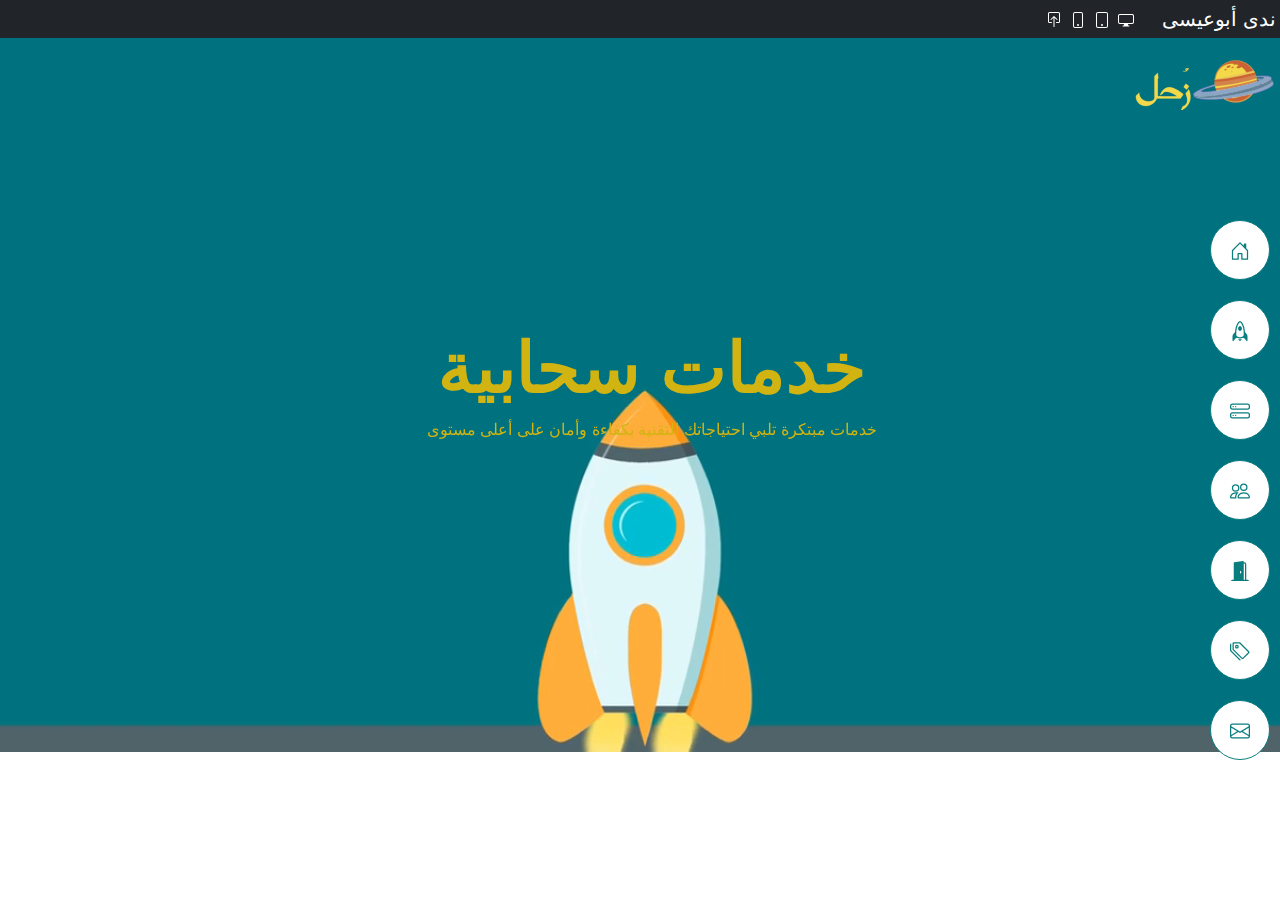
<file: index.html>
<!DOCTYPE html>
<html lang="ar" dir="rtl">
<head>
    <meta charset="UTF-8">
    <meta name="viewport" content="width=device-width, initial-scale=1.0">
    <meta http-equiv="X-UA-Compatible" content="IE=edge">
    <meta name="viewport" content="width=device-width, initial-scale=1.0">
    <link rel="stylesheet" href="./css/bootstrap-icons.css">
    <link href="./css/bootstrap.rtl.min.css" rel="stylesheet">
    <link rel="preconnect" href="https://fonts.gstatic.com" crossorigin>
    <link rel="stylesheet" href="./css/style.css">
	<link rel="icon" href="./assets/tab_icon.png"> 
	<title>Saturn</title>
    
</head>
<!-- body -->
<body>

	<!-- start -->
				  	<!-- header -->
					  <header class="bg-dark d-flex fixed-top w-100 z-index-100">
						<nav class=" text-white  justify-content-between align-items-center">
								<div class="icons">
									<ul class="m-0 ml-4 p-0 list-unstyled d-flex align-items-center">
									<a class=" m-0 p-1 navbar-brand text-white" href="#">ندى أبوعيسى</a>
									
										<li class="ms-4">
											<div id="laptop-icon">
											<svg xmlns="http://www.w3.org/2000/svg" width="16" height="16" fill="currentColor" class="bi bi-display me-2" viewBox="0 0 16 16">
												<path d="M0 4s0-2 2-2h12s2 0 2 2v6s0 2-2 2h-4c0 .667.083 1.167.25 1.5H11a.5.5 0 0 1 0 1H5a.5.5 0 0 1 0-1h.75c.167-.333.25-.833.25-1.5H2s-2 0-2-2V4zm1.398-.855a.758.758 0 0 0-.254.302A1.46 1.46 0 0 0 1 4.01V10c0 .325.078.502.145.602.07.105.17.188.302.254a1.464 1.464 0 0 0 .538.143L2.01 11H14c.325 0 .502-.078.602-.145a.758.758 0 0 0 .254-.302 1.464 1.464 0 0 0 .143-.538L15 9.99V4c0-.325-.078-.502-.145-.602a.757.757 0 0 0-.302-.254A1.46 1.46 0 0 0 13.99 3H2c-.325 0-.502.078-.602.145z"/>
											</svg>
											</div>                        
											</li>
										<li>
											<div id="tablet-icon">
											<svg xmlns="http://www.w3.org/2000/svg" width="16" height="16" fill="currentColor" class="bi bi-tablet me-2" viewBox="0 0 16 16">
												<path d="M12 1a1 1 0 0 1 1 1v12a1 1 0 0 1-1 1H4a1 1 0 0 1-1-1V2a1 1 0 0 1 1-1h8zM4 0a2 2 0 0 0-2 2v12a2 2 0 0 0 2 2h8a2 2 0 0 0 2-2V2a2 2 0 0 0-2-2H4z"/>
												<path d="M8 14a1 1 0 1 0 0-2 1 1 0 0 0 0 2z"/>
											</svg>  
											</div>                      
											</li>
										<li>
											<div id="phone-icon">
											<svg xmlns="http://www.w3.org/2000/svg" width="16" height="16" fill="currentColor" class="bi bi-phone me-2" viewBox="0 0 16 16">
												<path d="M11 1a1 1 0 0 1 1 1v12a1 1 0 0 1-1 1H5a1 1 0 0 1-1-1V2a1 1 0 0 1 1-1h6zM5 0a2 2 0 0 0-2 2v12a2 2 0 0 0 2 2h6a2 2 0 0 0 2-2V2a2 2 0 0 0-2-2H5z"/>
												<path d="M8 14a1 1 0 1 0 0-2 1 1 0 0 0 0 2z"/>
											</svg>
											</div>                        
											</li>
											<ul class="m-0  p-0 list-unstyled d-flex d-inline">
												<li>
													<div id="drop-icon">
													<svg xmlns="http://www.w3.org/2000/svg" width="16" height="16" fill="currentColor" class="bi bi-box-arrow-in-up" viewBox="0 0 16 16">
													<path fill-rule="evenodd" d="M3.5 10a.5.5 0 0 1-.5-.5v-8a.5.5 0 0 1 .5-.5h9a.5.5 0 0 1 .5.5v8a.5.5 0 0 1-.5.5h-2a.5.5 0 0 0 0 1h2A1.5 1.5 0 0 0 14 9.5v-8A1.5 1.5 0 0 0 12.5 0h-9A1.5 1.5 0 0 0 2 1.5v8A1.5 1.5 0 0 0 3.5 11h2a.5.5 0 0 0 0-1h-2z"/>
													<path fill-rule="evenodd" d="M7.646 4.146a.5.5 0 0 1 .708 0l3 3a.5.5 0 0 1-.708.708L8.5 5.707V14.5a.5.5 0 0 1-1 0V5.707L5.354 7.854a.5.5 0 1 1-.708-.708l3-3z"/>
													</svg>
														</div>
												</li>
											</ul>
									</ul>
									
									
								</div>
						</nav>
					</header>
					<!--  -->
	<div id="content">
		
			<iframe id="content-frame" class="content-desktop" src="saturn.html">

</iframe> 
	</div>
	<!--  -->
    <script src="./js/bootstrap.js"></script>
	<script src="./js/main.js"></script>
</body>
</html>
</file>
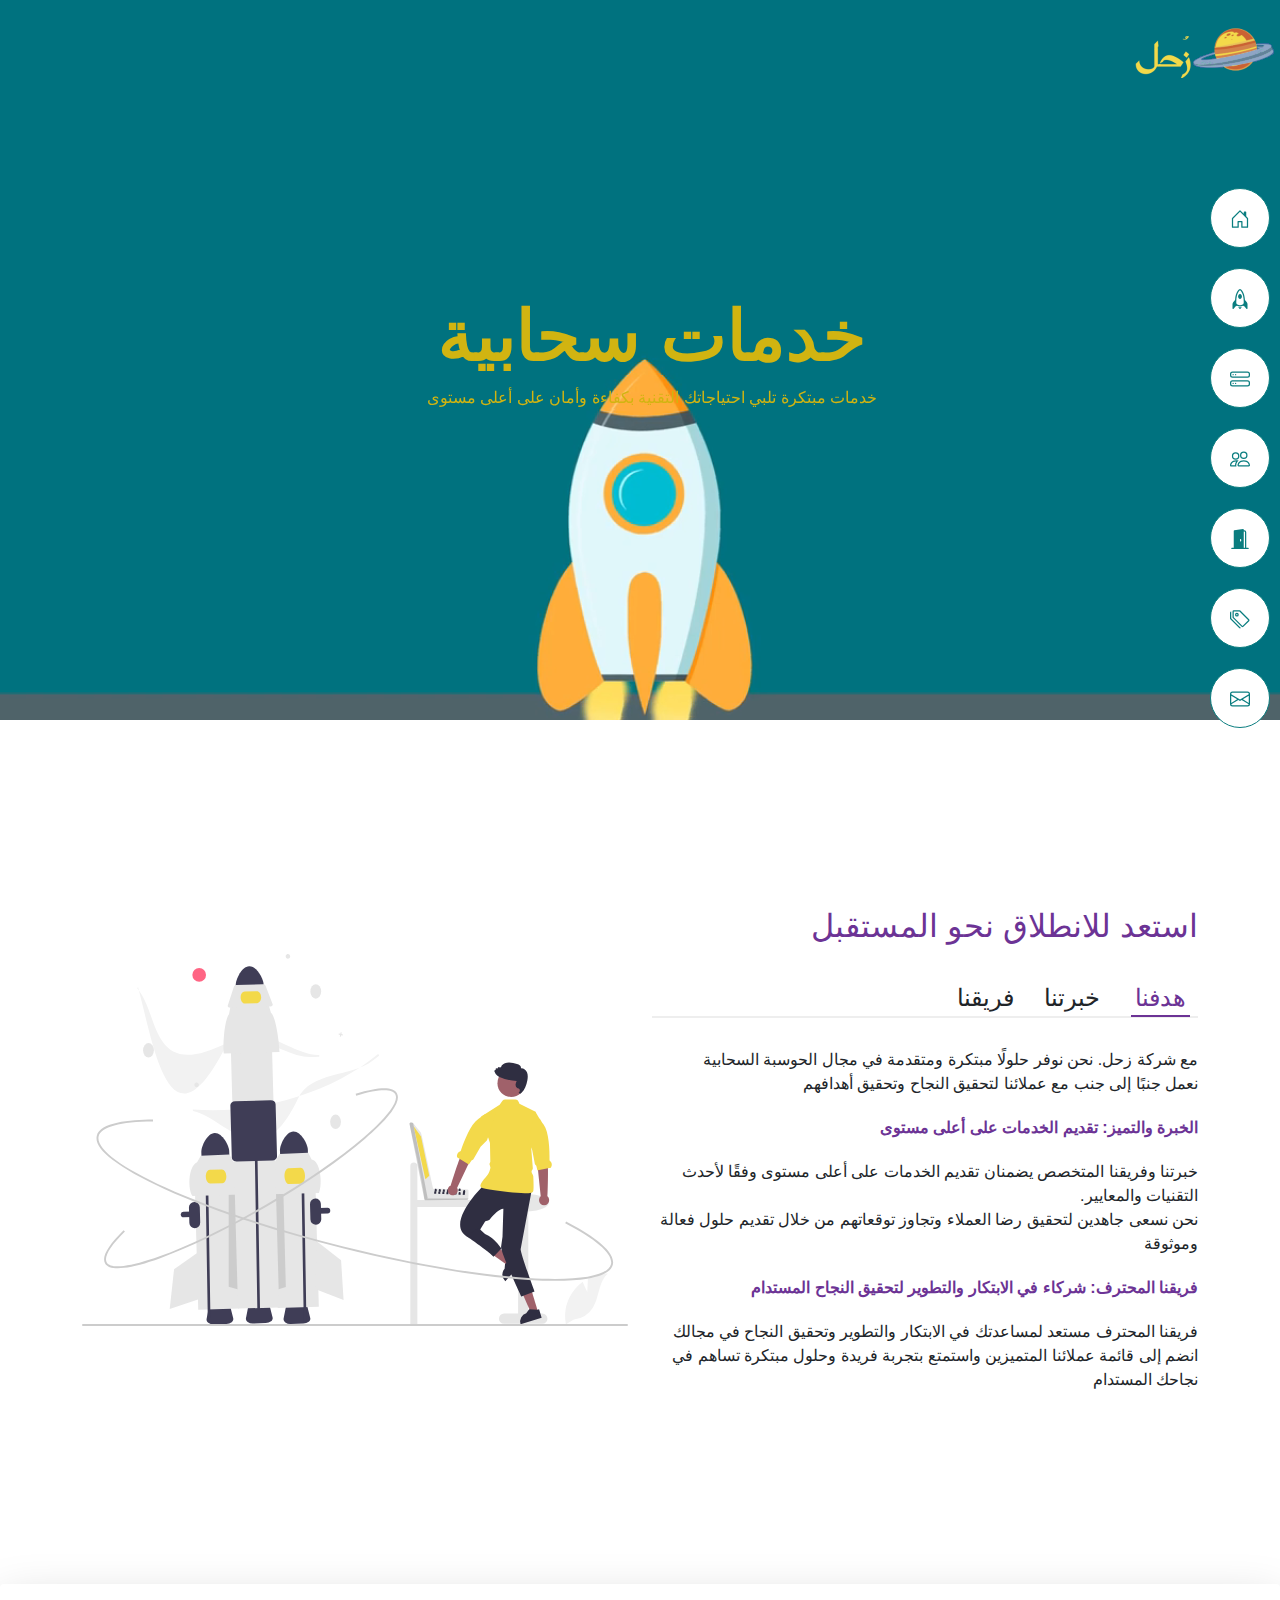
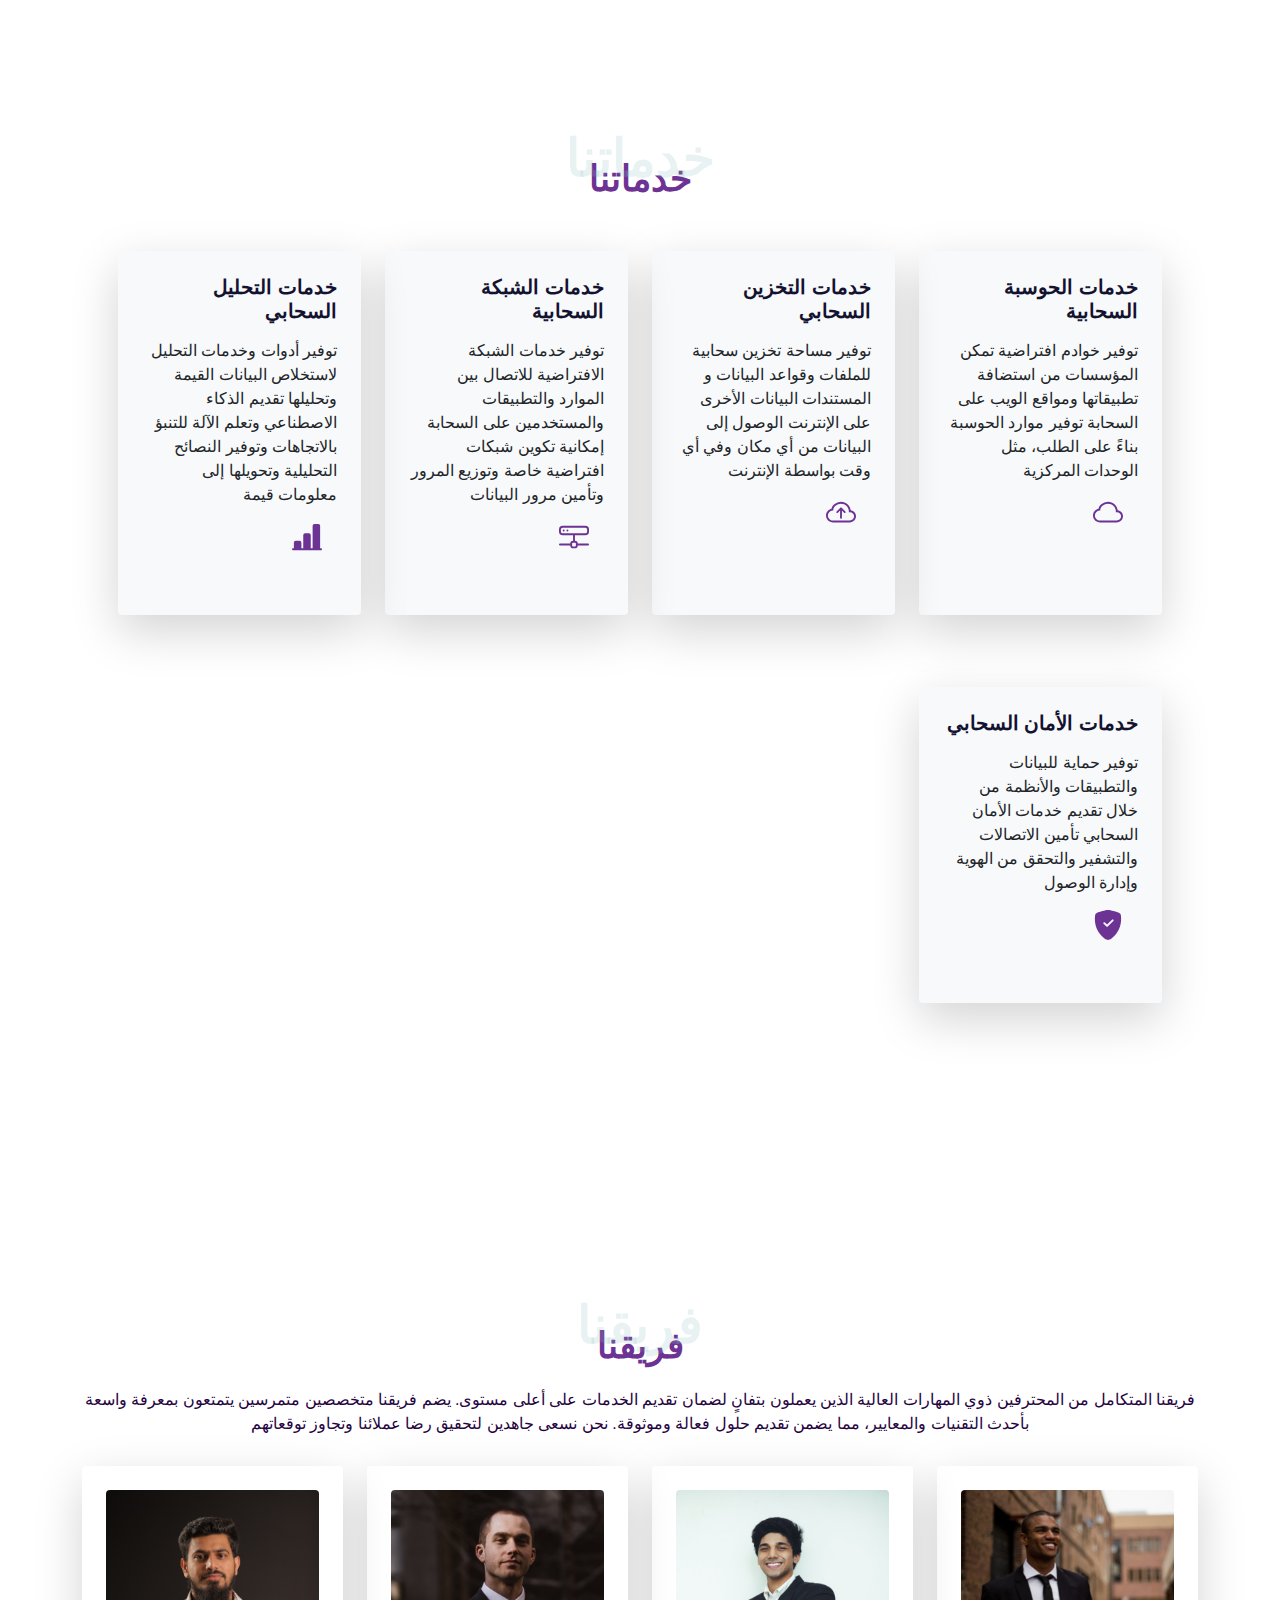
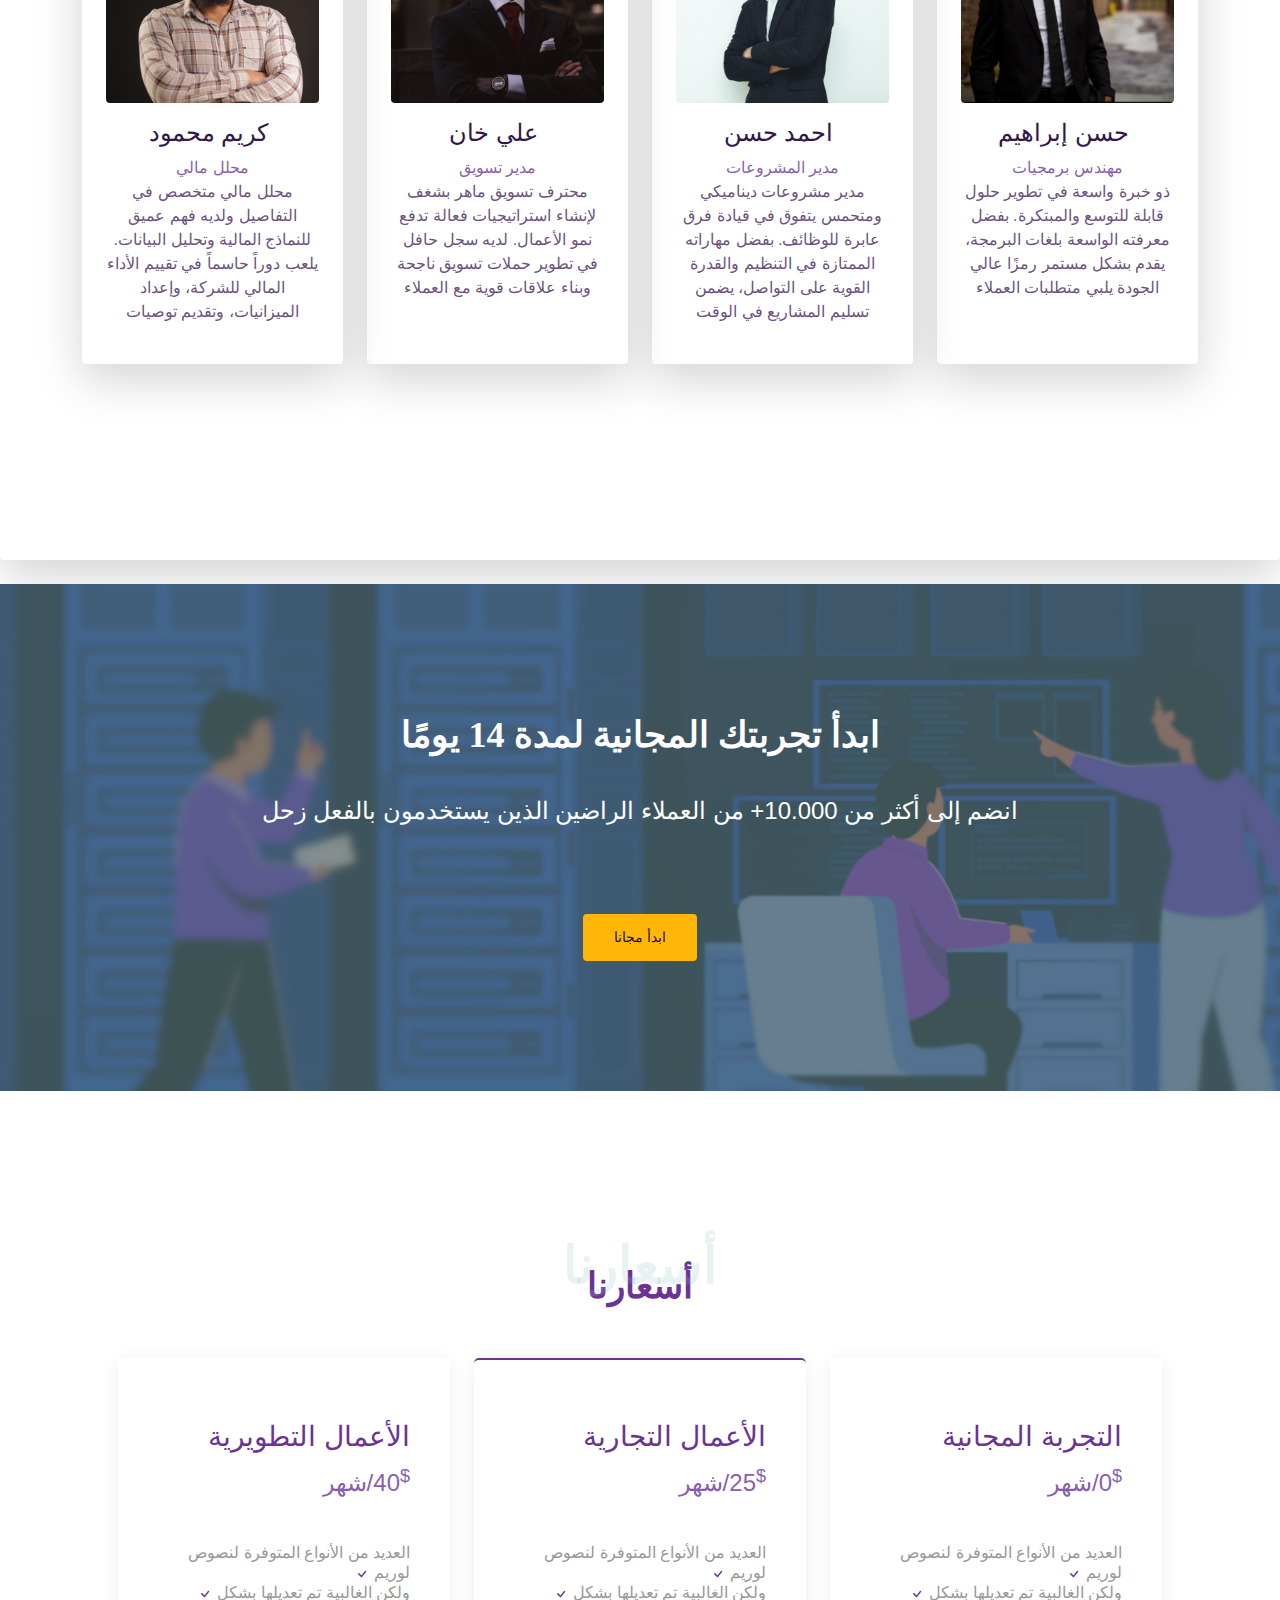
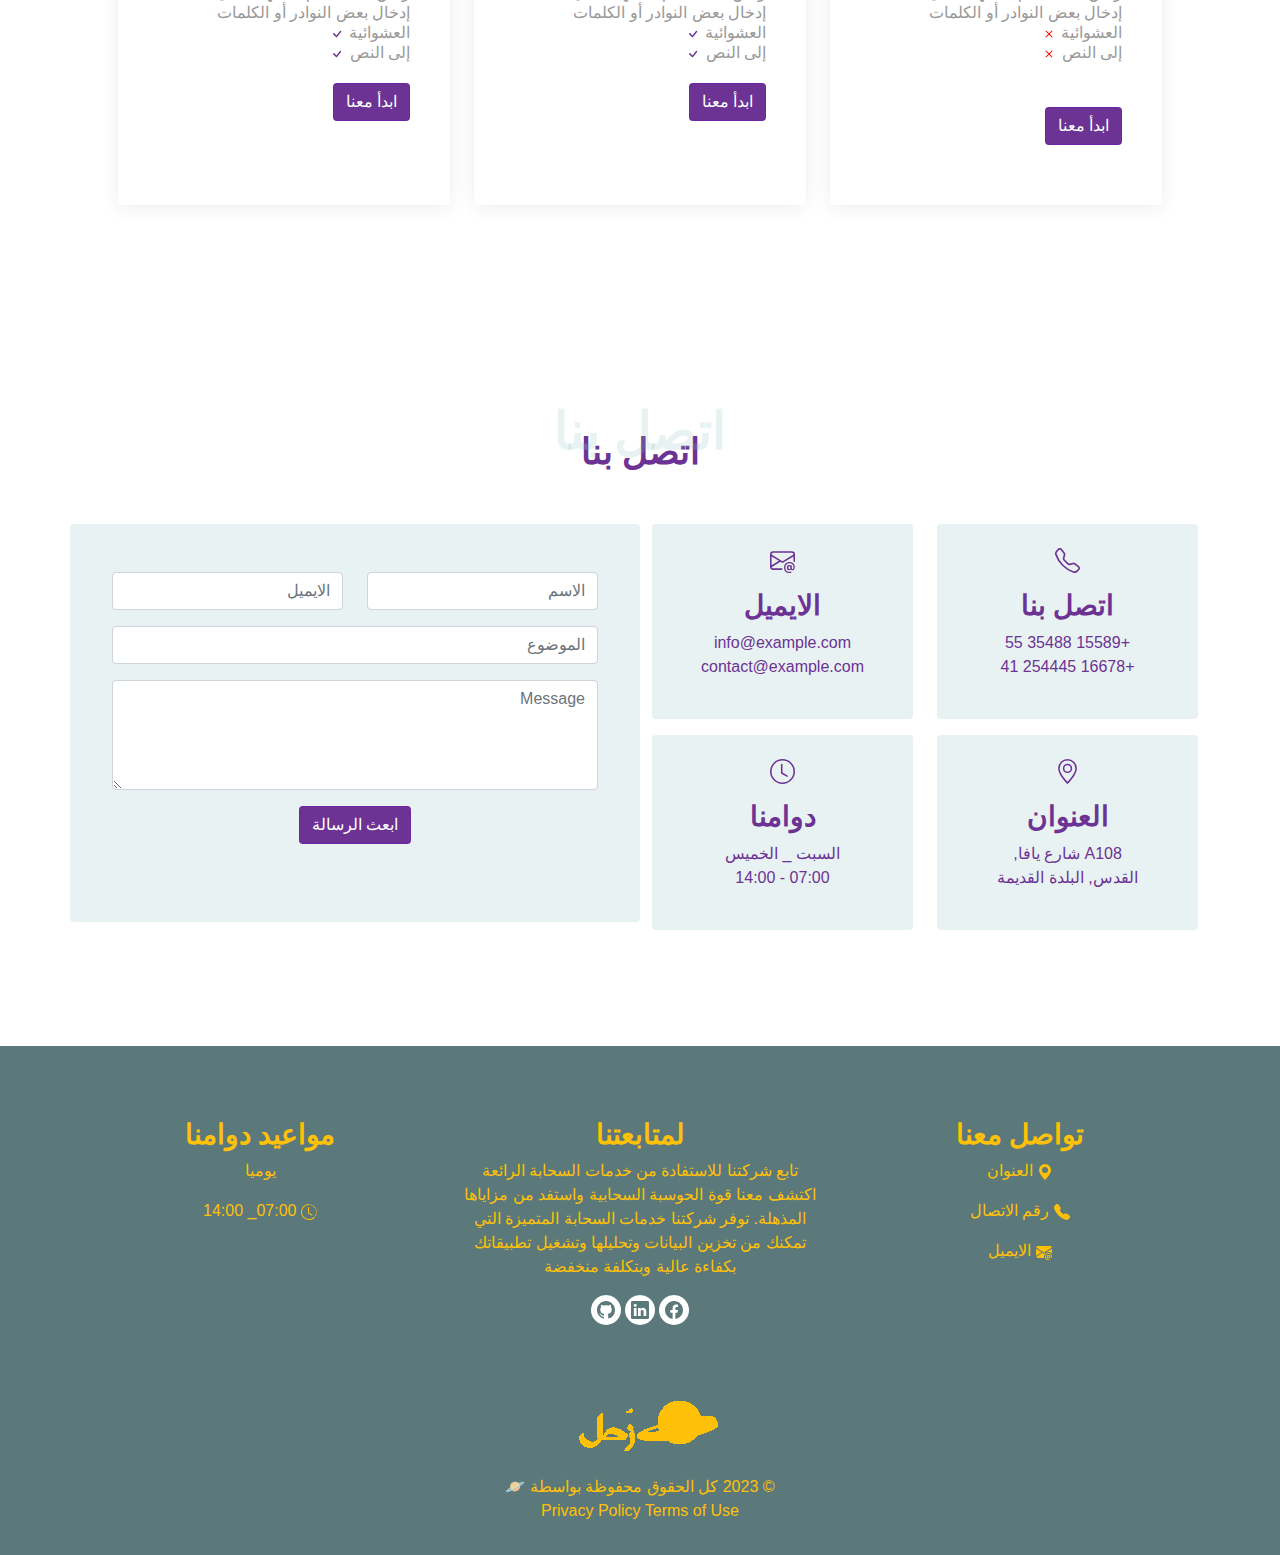
<file: saturn.html>
<!DOCTYPE html>
<html lang="ar" dir="rtl">
   <head>
      <meta charset="UTF-8">
      <meta name="viewport" content="width=device-width, initial-scale=1.0">
      <meta http-equiv="X-UA-Compatible" content="IE=edge">
      <meta name="viewport" content="width=device-width, initial-scale=1.0">
      <link rel="stylesheet" href="./css/bootstrap-icons.css">
      <link href="./css/bootstrap.rtl.min.css" rel="stylesheet">
      <link rel="preconnect" href="https://fonts.gstatic.com" crossorigin>
      <link rel="stylesheet" href="./css/style.css">
	  <link rel="icon" href="./assets/tab_icon.png"> 
      <meta name="viewport" content="width=device-width, initial-scale=1">
      <title>Saturn</title>
   </head>
   <body>
      <!-- nav -->
      <div id="nav" class="navbar navbar-expand-lg text-white fixed-top">
         <div class="h-100 w-100 mt-5 position-absolute">
            <div class="logo">
               <a href="index.html" class="mb-30">
               <img src="./assets/saturn.png" alt="">
               </a>
			   <button id="menu_btn" class="navbar-toggler collapsed float-left " type="button" data-bs-toggle="collapse" data-bs-target="#mainmenu" aria-expanded="false">
               <div id="list_btn" class="">
                  <svg xmlns="http://www.w3.org/2000/svg" width="30" height="30" fill="white" class="bi bi-list" viewBox="0 0 16 16">
                     <path fill-rule="evenodd" d="M2.5 12a.5.5 0 0 1 .5-.5h10a.5.5 0 0 1 0 1H3a.5.5 0 0 1-.5-.5zm0-4a.5.5 0 0 1 .5-.5h10a.5.5 0 0 1 0 1H3a.5.5 0 0 1-.5-.5zm0-4a.5.5 0 0 1 .5-.5h10a.5.5 0 0 1 0 1H3a.5.5 0 0 1-.5-.5z"/>
                    </svg></div> 
               <div id="X_btn" class="hide">
               <svg xmlns="http://www.w3.org/2000/svg" width="25" height="25" fill="white" class="bi bi-x-square-fill" viewBox="0 0 16 16">
                  <path d="M2 0a2 2 0 0 0-2 2v12a2 2 0 0 0 2 2h12a2 2 0 0 0 2-2V2a2 2 0 0 0-2-2H2zm3.354 4.646L8 7.293l2.646-2.647a.5.5 0 0 1 .708.708L8.707 8l2.647 2.646a.5.5 0 0 1-.708.708L8 8.707l-2.646 2.647a.5.5 0 0 1-.708-.708L7.293 8 4.646 5.354a.5.5 0 1 1 .708-.708z"/>
                </svg></div>
                             
            </button>
          </div>
            <div class="navbar-collapse top-70 collapse" id="mainmenu">
               <ul class="d-flex flex-column ms-auto">
                  <li class="nav-item">
                     <a href="#banner" class="nav-link text-decoration-none nav-color">
                        <svg xmlns="http://www.w3.org/2000/svg" width="20" height="20" fill="currentColor" class="bi bi-house-door" viewBox="0 0 16 16">
                           <path d="M8.354 1.146a.5.5 0 0 0-.708 0l-6 6A.5.5 0 0 0 1.5 7.5v7a.5.5 0 0 0 .5.5h4.5a.5.5 0 0 0 .5-.5v-4h2v4a.5.5 0 0 0 .5.5H14a.5.5 0 0 0 .5-.5v-7a.5.5 0 0 0-.146-.354L13 5.793V2.5a.5.5 0 0 0-.5-.5h-1a.5.5 0 0 0-.5.5v1.293L8.354 1.146ZM2.5 14V7.707l5.5-5.5 5.5 5.5V14H10v-4a.5.5 0 0 0-.5-.5h-3a.5.5 0 0 0-.5.5v4H2.5Z"/>
                        </svg>
                        <span>الرئيسية</span>						
                     </a>
                  </li>
                  <li class="nav-item">
                     <a href="#about" class="nav-link text-decoration-none nav-color">
                        <svg xmlns="http://www.w3.org/2000/svg" width="20" height="20" fill="currentColor" class="bi bi-rocket" viewBox="0 0 16 16">
                           <path d="M8 8c.828 0 1.5-.895 1.5-2S8.828 4 8 4s-1.5.895-1.5 2S7.172 8 8 8Z"/>
                           <path d="M11.953 8.81c-.195-3.388-.968-5.507-1.777-6.819C9.707 1.233 9.23.751 8.857.454a3.495 3.495 0 0 0-.463-.315A2.19 2.19 0 0 0 8.25.064.546.546 0 0 0 8 0a.549.549 0 0 0-.266.073 2.312 2.312 0 0 0-.142.08 3.67 3.67 0 0 0-.459.33c-.37.308-.844.803-1.31 1.57-.805 1.322-1.577 3.433-1.774 6.756l-1.497 1.826-.004.005A2.5 2.5 0 0 0 2 12.202V15.5a.5.5 0 0 0 .9.3l1.125-1.5c.166-.222.42-.4.752-.57.214-.108.414-.192.625-.281l.198-.084c.7.428 1.55.635 2.4.635.85 0 1.7-.207 2.4-.635.067.03.132.056.196.083.213.09.413.174.627.282.332.17.586.348.752.57l1.125 1.5a.5.5 0 0 0 .9-.3v-3.298a2.5 2.5 0 0 0-.548-1.562l-1.499-1.83ZM12 10.445v.055c0 .866-.284 1.585-.75 2.14.146.064.292.13.425.199.39.197.8.46 1.1.86L13 14v-1.798a1.5 1.5 0 0 0-.327-.935L12 10.445ZM4.75 12.64C4.284 12.085 4 11.366 4 10.5v-.054l-.673.82a1.5 1.5 0 0 0-.327.936V14l.225-.3c.3-.4.71-.664 1.1-.861.133-.068.279-.135.425-.199ZM8.009 1.073c.063.04.14.094.226.163.284.226.683.621 1.09 1.28C10.137 3.836 11 6.237 11 10.5c0 .858-.374 1.48-.943 1.893C9.517 12.786 8.781 13 8 13c-.781 0-1.517-.214-2.057-.607C5.373 11.979 5 11.358 5 10.5c0-4.182.86-6.586 1.677-7.928.409-.67.81-1.082 1.096-1.32.09-.076.17-.135.236-.18Z"/>
                           <path d="M9.479 14.361c-.48.093-.98.139-1.479.139-.5 0-.999-.046-1.479-.139L7.6 15.8a.5.5 0 0 0 .8 0l1.079-1.439Z"/>
                        </svg>
                        <span>زحل</span>
                     </a>
                  </li>
                  <li class="nav-item">
                     <a href="#services" class="nav-link text-decoration-none nav-color">
                        <svg xmlns="http://www.w3.org/2000/svg" width="20" height="20" fill="currentColor" class="bi bi-hdd-stack" viewBox="0 0 16 16">
                           <path d="M14 10a1 1 0 0 1 1 1v1a1 1 0 0 1-1 1H2a1 1 0 0 1-1-1v-1a1 1 0 0 1 1-1h12zM2 9a2 2 0 0 0-2 2v1a2 2 0 0 0 2 2h12a2 2 0 0 0 2-2v-1a2 2 0 0 0-2-2H2z"/>
                           <path d="M5 11.5a.5.5 0 1 1-1 0 .5.5 0 0 1 1 0zm-2 0a.5.5 0 1 1-1 0 .5.5 0 0 1 1 0zM14 3a1 1 0 0 1 1 1v1a1 1 0 0 1-1 1H2a1 1 0 0 1-1-1V4a1 1 0 0 1 1-1h12zM2 2a2 2 0 0 0-2 2v1a2 2 0 0 0 2 2h12a2 2 0 0 0 2-2V4a2 2 0 0 0-2-2H2z"/>
                           <path d="M5 4.5a.5.5 0 1 1-1 0 .5.5 0 0 1 1 0zm-2 0a.5.5 0 1 1-1 0 .5.5 0 0 1 1 0z"/>
                        </svg>
                        <span>خدماتنا</span>
                     </a>
                  </li>
                  <li class="nav-item">
                     <a href="#team" class="nav-link text-decoration-none nav-color">
                        <svg xmlns="http://www.w3.org/2000/svg" width="20" height="20" fill="currentColor" class="bi bi-people" viewBox="0 0 16 16">
                           <path d="M15 14s1 0 1-1-1-4-5-4-5 3-5 4 1 1 1 1h8Zm-7.978-1A.261.261 0 0 1 7 12.996c.001-.264.167-1.03.76-1.72C8.312 10.629 9.282 10 11 10c1.717 0 2.687.63 3.24 1.276.593.69.758 1.457.76 1.72l-.008.002a.274.274 0 0 1-.014.002H7.022ZM11 7a2 2 0 1 0 0-4 2 2 0 0 0 0 4Zm3-2a3 3 0 1 1-6 0 3 3 0 0 1 6 0ZM6.936 9.28a5.88 5.88 0 0 0-1.23-.247A7.35 7.35 0 0 0 5 9c-4 0-5 3-5 4 0 .667.333 1 1 1h4.216A2.238 2.238 0 0 1 5 13c0-1.01.377-2.042 1.09-2.904.243-.294.526-.569.846-.816ZM4.92 10A5.493 5.493 0 0 0 4 13H1c0-.26.164-1.03.76-1.724.545-.636 1.492-1.256 3.16-1.275ZM1.5 5.5a3 3 0 1 1 6 0 3 3 0 0 1-6 0Zm3-2a2 2 0 1 0 0 4 2 2 0 0 0 0-4Z"/>
                        </svg>
                        <span>فريقنا </span>
                     </a>
                  </li>
                  <li class="nav-item">
                     <a href="#bg_img" class="nav-link text-decoration-none nav-color">
                        <svg xmlns="http://www.w3.org/2000/svg" width="20" height="20" fill="currentColor" class="bi bi-door-open-fill" viewBox="0 0 16 16">
                           <path d="M1.5 15a.5.5 0 0 0 0 1h13a.5.5 0 0 0 0-1H13V2.5A1.5 1.5 0 0 0 11.5 1H11V.5a.5.5 0 0 0-.57-.495l-7 1A.5.5 0 0 0 3 1.5V15H1.5zM11 2h.5a.5.5 0 0 1 .5.5V15h-1V2zm-2.5 8c-.276 0-.5-.448-.5-1s.224-1 .5-1 .5.448.5 1-.224 1-.5 1z"/>
                        </svg>
                        <span>انصم الينا</span>
                     </a>
                  </li>
                  <li class="nav-item">
                     <a href="#Price" class="nav-link text-decoration-none nav-color">
                        <svg xmlns="http://www.w3.org/2000/svg" width="20" height="20" fill="currentColor" class="bi bi-tags" viewBox="0 0 16 16">
                           <path d="M3 2v4.586l7 7L14.586 9l-7-7H3zM2 2a1 1 0 0 1 1-1h4.586a1 1 0 0 1 .707.293l7 7a1 1 0 0 1 0 1.414l-4.586 4.586a1 1 0 0 1-1.414 0l-7-7A1 1 0 0 1 2 6.586V2z"/>
                           <path d="M5.5 5a.5.5 0 1 1 0-1 .5.5 0 0 1 0 1zm0 1a1.5 1.5 0 1 0 0-3 1.5 1.5 0 0 0 0 3zM1 7.086a1 1 0 0 0 .293.707L8.75 15.25l-.043.043a1 1 0 0 1-1.414 0l-7-7A1 1 0 0 1 0 7.586V3a1 1 0 0 1 1-1v5.086z"/>
                        </svg>
                        <span>الأسعار</span>
                     </a>
                  </li>
                  <li class="nav-item">
                     <a href="#Contact" class="nav-link text-decoration-none nav-color">
                        <svg xmlns="http://www.w3.org/2000/svg" width="20" height="20" fill="currentColor" class="bi bi-envelope" viewBox="0 0 16 16">
                           <path d="M0 4a2 2 0 0 1 2-2h12a2 2 0 0 1 2 2v8a2 2 0 0 1-2 2H2a2 2 0 0 1-2-2V4Zm2-1a1 1 0 0 0-1 1v.217l7 4.2 7-4.2V4a1 1 0 0 0-1-1H2Zm13 2.383-4.708 2.825L15 11.105V5.383Zm-.034 6.876-5.64-3.471L8 9.583l-1.326-.795-5.64 3.47A1 1 0 0 0 2 13h12a1 1 0 0 0 .966-.741ZM1 11.105l4.708-2.897L1 5.383v5.722Z"/>
                        </svg>
                        <span>اتصل بنا</span>
                     </a>
                  </li>
               </ul>
            </div>
         </div>
      </div>
      <!--  -->
      <!-- banner video and text-->
      <div id="banner" class="container-fluid p-0">
         <div class="banner">
            <video class="embed-responsive-item" muted autoplay="autoplay" loop="loop">
               <source src="./assets/video.mp4" type="video/mp4">
            </video>
            <div class="container">
               <div id="banner-text" class="row position-absolute top-50 start-50 translate-middle">
                  <div class="col-12 intro">
                     <h1 class="banner-text text-center">خدمات سحابية</h1>
                     <p class="banner-text">خدمات مبتكرة تلبي احتياجاتك التقنية بكفاءة وأمان على أعلى مستوى</p>
                  </div>
               </div>
            </div>
         </div>
      </div>
      <!--  -->
      <!-- 5th_section -->
      <section class="mt-4 pt-4 py-4 bg-white text-light ">
         <br><br><br><br>
         <div class="container">
            <div class="row  align-items-center justify-content-center flex-row-reverse">
               <div class="col-md">
                  <img src="./assets/launch.svg" alt="" class="img-fluid">
               </div>
               <div id="about"  class="col-md py-2 text-dark">
                  <div class="fst-normal fs-2 section-title">استعد للانطلاق نحو المستقبل</div>
                  <div>
                     <ul class="fs-4 long-line">
                        <li class="d-inline line ms-2">هدفنا</li>
                        <li class="d-inline  ms-4">خبرتنا</li>
                        <li class="d-inline  ms-4">فريقنا</li>
                     </ul>
                  </div>
                  <div class=""></div>
                  <p>
                     مع شركة زحل. نحن نوفر حلولًا مبتكرة ومتقدمة في مجال الحوسبة السحابية
                     <br>
                     نعمل جنبًا إلى جنب مع عملائنا لتحقيق النجاح وتحقيق أهدافهم
                  </p>
                  <p class="section-title pt-1 pb-1 fw-bold">الخبرة والتميز: تقديم الخدمات على أعلى مستوى </p>
                  <p>خبرتنا وفريقنا المتخصص يضمنان تقديم الخدمات على أعلى مستوى وفقًا لأحدث التقنيات والمعايير.
                     <br>
                     نحن نسعى جاهدين لتحقيق رضا العملاء وتجاوز توقعاتهم من خلال تقديم حلول فعالة وموثوقة
                  </p>
                  <p class=" fw-bold section-title pt-1 pb-1">فريقنا المحترف: شركاء في الابتكار والتطوير لتحقيق النجاح المستدام</p>
                  <p>
                     فريقنا المحترف مستعد لمساعدتك في الابتكار والتطوير وتحقيق النجاح في مجالك
                     <br>
                     انضم إلى قائمة عملائنا المتميزين واستمتع بتجربة فريدة وحلول مبتكرة تساهم في نجاحك المستدام
                  </p>
               </div>
            </div>
         </div>
         <br><br><br><br>
      </section>
      <!--  -->
      <div class="container-xxl mt-5 pt-5 shadow-lg p-3 mb-4 bg-body-tertiary rounded py-5" id="services">
         <br><br>
         <!-- Services -->
         <div class="container  py-5 px-lg-5">
            <div class="text-center  fadeInUp" data-wow-delay="0.1s">
               <div class="section-title">
                  <span>خدماتنا</span>
                  <h2>خدماتنا</h2>
               </div>
            </div>
            <div class="row g-4">
               <div class="col-xl-3 col-lg-4 d-flex align-items-stretch fadeInUp" data-wow-delay="0.3s">
                  <div class="bg-light shadow-lg p-3 mb-5 bg-body-tertiary rounded p-4">
                     <h5 class="mb-3">خدمات الحوسبة السحابية</h5>
                     <p class="m-0">
                        توفير خوادم افتراضية تمكن المؤسسات من استضافة تطبيقاتها ومواقع الويب على السحابة
                        توفير موارد الحوسبة بناءً على الطلب، مثل الوحدات المركزية
                     </p>
                     <div class="d-inline-flex  align-items-center justify-content-center bg-secondary-gradient rounded-circle mb-4" style="width: 60px; height: 60px;">
                        <svg xmlns="http://www.w3.org/2000/svg" width="30" height="30" fill=" rgb(108, 51, 149)" class="bi bi-cloud" viewBox="0 0 16 16">
                           <path d="M4.406 3.342A5.53 5.53 0 0 1 8 2c2.69 0 4.923 2 5.166 4.579C14.758 6.804 16 8.137 16 9.773 16 11.569 14.502 13 12.687 13H3.781C1.708 13 0 11.366 0 9.318c0-1.763 1.266-3.223 2.942-3.593.143-.863.698-1.723 1.464-2.383zm.653.757c-.757.653-1.153 1.44-1.153 2.056v.448l-.445.049C2.064 6.805 1 7.952 1 9.318 1 10.785 2.23 12 3.781 12h8.906C13.98 12 15 10.988 15 9.773c0-1.216-1.02-2.228-2.313-2.228h-.5v-.5C12.188 4.825 10.328 3 8 3a4.53 4.53 0 0 0-2.941 1.1z"/>
                        </svg>
                     </div>
                  </div>
               </div>
               <div class="col-xl-3 col-lg-4 d-flex align-items-stretch fadeInUp" data-wow-delay="0.3s">
                  <div class="bg-light shadow-lg p-3 mb-5 bg-body-tertiary rounded p-4">
                     <h5 class="mb-3">خدمات التخزين السحابي</h5>
                     <p class="m-0">
                        توفير مساحة تخزين سحابية للملفات وقواعد البيانات و المستندات البيانات الأخرى على الإنترنت
                        الوصول إلى البيانات من أي مكان وفي أي وقت بواسطة الإنترنت
                     </p>
                     <div class="d-inline-flex  align-items-center justify-content-center bg-secondary-gradient rounded-circle mb-4" style="width: 60px; height: 60px;">
                        <svg xmlns="http://www.w3.org/2000/svg" width="30" height="30" fill=" rgb(108, 51, 149)" class="bi bi-cloud-arrow-up" viewBox="0 0 16 16">
                           <path fill-rule="evenodd" d="M7.646 5.146a.5.5 0 0 1 .708 0l2 2a.5.5 0 0 1-.708.708L8.5 6.707V10.5a.5.5 0 0 1-1 0V6.707L6.354 7.854a.5.5 0 1 1-.708-.708l2-2z"/>
                           <path d="M4.406 3.342A5.53 5.53 0 0 1 8 2c2.69 0 4.923 2 5.166 4.579C14.758 6.804 16 8.137 16 9.773 16 11.569 14.502 13 12.687 13H3.781C1.708 13 0 11.366 0 9.318c0-1.763 1.266-3.223 2.942-3.593.143-.863.698-1.723 1.464-2.383zm.653.757c-.757.653-1.153 1.44-1.153 2.056v.448l-.445.049C2.064 6.805 1 7.952 1 9.318 1 10.785 2.23 12 3.781 12h8.906C13.98 12 15 10.988 15 9.773c0-1.216-1.02-2.228-2.313-2.228h-.5v-.5C12.188 4.825 10.328 3 8 3a4.53 4.53 0 0 0-2.941 1.1z"/>
                        </svg>
                     </div>
                  </div>
               </div>
               <div class="col-xl-3 col-lg-4 d-flex align-items-stretch fadeInUp" data-wow-delay="0.5s">
                  <div class=" bg-light shadow-lg p-3 mb-5 bg-body-tertiary rounded p-4">
                     <h5 class="mb-3">خدمات الشبكة السحابية</h5>
                     <p class="m-0">
                        توفير خدمات الشبكة الافتراضية للاتصال بين الموارد والتطبيقات والمستخدمين على السحابة
                        إمكانية تكوين شبكات افتراضية خاصة وتوزيع المرور وتأمين مرور البيانات
                     </p>
                     <div class="d-inline-flex align-items-center justify-content-center bg-primary-gradient rounded-circle mb-4" style="width: 60px; height: 60px;">
                        <svg xmlns="http://www.w3.org/2000/svg" width="30" height="30" fill=" rgb(108, 51, 149)" class="bi bi-hdd-network" viewBox="0 0 16 16">
                           <path d="M4.5 5a.5.5 0 1 0 0-1 .5.5 0 0 0 0 1zM3 4.5a.5.5 0 1 1-1 0 .5.5 0 0 1 1 0z"/>
                           <path d="M0 4a2 2 0 0 1 2-2h12a2 2 0 0 1 2 2v1a2 2 0 0 1-2 2H8.5v3a1.5 1.5 0 0 1 1.5 1.5h5.5a.5.5 0 0 1 0 1H10A1.5 1.5 0 0 1 8.5 14h-1A1.5 1.5 0 0 1 6 12.5H.5a.5.5 0 0 1 0-1H6A1.5 1.5 0 0 1 7.5 10V7H2a2 2 0 0 1-2-2V4zm1 0v1a1 1 0 0 0 1 1h12a1 1 0 0 0 1-1V4a1 1 0 0 0-1-1H2a1 1 0 0 0-1 1zm6 7.5v1a.5.5 0 0 0 .5.5h1a.5.5 0 0 0 .5-.5v-1a.5.5 0 0 0-.5-.5h-1a.5.5 0 0 0-.5.5z"/>
                        </svg>
                     </div>
                  </div>
               </div>
               <div class="col-xl-3 col-lg-4 d-flex align-items-stretch fadeInUp" data-wow-delay="0.1s">
                  <div class=" bg-light shadow-lg p-3 mb-5 bg-body-tertiary rounded p-4">
                     <h5 class="mb-3">خدمات التحليل السحابي</h5>
                     <p class="m-0">
                        توفير أدوات وخدمات التحليل لاستخلاص البيانات القيمة وتحليلها
                        تقديم الذكاء الاصطناعي وتعلم الآلة للتنبؤ بالاتجاهات وتوفير النصائح التحليلية وتحويلها إلى معلومات قيمة
                     </p>
                     <div class="d-inline-flex align-items-center justify-content-center bg-secondary-gradient rounded-circle mb-4" style="width: 60px; height: 60px;">
                        <svg xmlns="http://www.w3.org/2000/svg" width="30" height="30" fill=" rgb(108, 51, 149)" class="bi bi-bar-chart-line-fill" viewBox="0 0 16 16">
                           <path d="M11 2a1 1 0 0 1 1-1h2a1 1 0 0 1 1 1v12h.5a.5.5 0 0 1 0 1H.5a.5.5 0 0 1 0-1H1v-3a1 1 0 0 1 1-1h2a1 1 0 0 1 1 1v3h1V7a1 1 0 0 1 1-1h2a1 1 0 0 1 1 1v7h1V2z"/>
                        </svg>
                     </div>
                  </div>
               </div>
               <div class="col-xl-3 col-lg-4 d-flex align-items-stretch fadeInUp" data-wow-delay="0.3s">
                  <div class=" bg-light shadow-lg p-3 mb-5 bg-body-tertiary rounded p-4">
                     <h5 class="mb-3">خدمات الأمان السحابي</h5>
                     <p class="m-0">
                        توفير حماية للبيانات والتطبيقات والأنظمة من خلال تقديم خدمات الأمان السحابي
                        تأمين الاتصالات والتشفير والتحقق من الهوية وإدارة الوصول
                     </p>
                     <div class="d-inline-flex align-items-center justify-content-center bg-primary-gradient rounded-circle mb-4" style="width: 60px; height: 60px;">
                        <svg xmlns="http://www.w3.org/2000/svg" width="30" height="30" fill=" rgb(108, 51, 149)" class="bi bi-shield-fill-check" viewBox="0 0 16 16">
                           <path fill-rule="evenodd" d="M8 0c-.69 0-1.843.265-2.928.56-1.11.3-2.229.655-2.887.87a1.54 1.54 0 0 0-1.044 1.262c-.596 4.477.787 7.795 2.465 9.99a11.777 11.777 0 0 0 2.517 2.453c.386.273.744.482 1.048.625.28.132.581.24.829.24s.548-.108.829-.24a7.159 7.159 0 0 0 1.048-.625 11.775 11.775 0 0 0 2.517-2.453c1.678-2.195 3.061-5.513 2.465-9.99a1.541 1.541 0 0 0-1.044-1.263 62.467 62.467 0 0 0-2.887-.87C9.843.266 8.69 0 8 0zm2.146 5.146a.5.5 0 0 1 .708.708l-3 3a.5.5 0 0 1-.708 0l-1.5-1.5a.5.5 0 1 1 .708-.708L7.5 7.793l2.646-2.647z"/>
                        </svg>
                     </div>
                  </div>
               </div>
            </div>
         </div>
         <br><br>
         <!-- >>>>>>>>>>>>>>>>>>>>>>>>>>> -->
         <!-- 6th_section _Team-->
         <section id="team">
            <br><br>
            <div class="container text-center">
               <div class="section-title">
                  <span>فريقنا</span>
                  <h2>فريقنا</h2>
                  <p>
                     فريقنا المتكامل من المحترفين ذوي المهارات العالية الذين يعملون بتفانٍ لضمان تقديم الخدمات على أعلى مستوى. يضم فريقنا متخصصين متمرسين يتمتعون بمعرفة واسعة بأحدث التقنيات والمعايير،
                     مما يضمن تقديم حلول فعالة وموثوقة. نحن نسعى جاهدين لتحقيق رضا عملائنا وتجاوز توقعاتهم
                  </p>
               </div>
               <div class="row team">
                  <div class="col-lg-3 col-md-6 d-flex align-items-stretch">
                     <div class="team-img bg-white m-20 member bg-light shadow-lg p-3 mb-5 bg-body-tertiary rounded p-4">
                        <img src="./assets/team1.jpg" alt="" class="team-img img-fluid rounded">
                        <h4 class="mt-3 ms-2">حسن إبراهيم</h4>
                        <span>مهندس برمجيات </span>
                        <p>
                           ذو خبرة واسعة في تطوير حلول قابلة للتوسع والمبتكرة. بفضل معرفته الواسعة بلغات البرمجة، يقدم بشكل مستمر رمزًا عالي الجودة يلبي متطلبات العملاء			
                        </p>
                     </div>
                  </div>
                  <div class="col-lg-3 col-md-6 d-flex align-items-stretch">
                     <div class="team-img bg-white m-20 member bg-light shadow-lg p-3 mb-5 bg-body-tertiary rounded p-4">
                        <img src="./assets/team3.jpg" alt="" class="team-img img-fluid rounded">
                        <h4 class="mt-3 ms-2">احمد حسن</h4>
                        <span>مدير المشروعات</span>
                        <p>
                           مدير مشروعات ديناميكي ومتحمس يتفوق في قيادة فرق عابرة للوظائف. بفضل مهاراته الممتازة في التنظيم والقدرة القوية على التواصل، يضمن تسليم المشاريع في الوقت
                        </p>
                     </div>
                  </div>
                  <div class="col-lg-3 col-md-6 d-flex align-items-stretch">
                     <div class="team-img bg-white m-20 member bg-light shadow-lg p-3 mb-5 bg-body-tertiary rounded p-4">
                        <img src="./assets/team2.jpg" alt="" class="team-img img-fluid rounded">
                        <h4 class="mt-3 ms-2">علي خان</h4>
                        <span>مدير تسويق</span>
                        <p>
                           محترف تسويق ماهر بشغف لإنشاء استراتيجيات فعالة تدفع نمو الأعمال. لديه سجل حافل في تطوير حملات تسويق ناجحة وبناء علاقات قوية مع العملاء
                        </p>
                     </div>
                  </div>
                  <div class="col-lg-3 col-md-6 d-flex align-items-stretch">
                     <div class="team-img member bg-white m-20 bg-light shadow-lg p-3 mb-5 bg-body-tertiary rounded p-4">
                        <img src="./assets/team4.jpg" alt="" class="team-img img-fluid rounded">
                        <h4 class="mt-3 ms-2">كريم محمود</h4>
                        <span>محلل مالي</span>
                        <p>
                           محلل مالي متخصص في التفاصيل ولديه فهم عميق للنماذج المالية وتحليل البيانات. يلعب دوراً حاسماً في تقييم الأداء المالي للشركة، وإعداد الميزانيات، وتقديم توصيات				
                        </p>
                     </div>
                  </div>
               </div>
            </div>
         </section>
         <!--  -->
      </div>
      <!--  -->
      <!-- 4th_section -->
      <div id="bg_img" class="pic-background  section-padding text-center">
         <div class="container">
            <div class="row">
               <div class="col-lg-12 ">
                  <h2 class="mt-9 text-white">ابدأ تجربتك المجانية لمدة 14 يومًا</h2>
                  <h4 class="mb-5 mt-4  text-shadow text-white p-3">
                     انضم إلى أكثر من 10.000+ من العملاء الراضين الذين يستخدمون بالفعل زحل
                  </h4>
                  <a href="" class="btn text-decoration-none template-btn template-btn2 mt-4">ابدأ مجانا</a>
               </div>
            </div>
         </div>
      </div>
      <!--  -->
      <!-- 7th_section pricing-->
      <section id="Price" class=" price container-xxl py-5">
         <br><br>
         <div class="container py-5 px-lg-5">
            <div class="section-title text-center  fadeInUp" data-wow-delay="0.1s">
               <span>أسعارنا</span>
               <h2>أسعارنا</h2>
            </div>
            <div class="row">
               <div class="col-lg-4 mt-4 mt-lg-0 offer" data-aos="fade-up" data-aos-delay="200">
                  <div class="box">
                     <h3>التجربة المجانية</h3>
                     <h4>0<sup>$</sup><span>/شهر</span></h4>
                     <ul>
                        <li>
                           العديد من الأنواع المتوفرة لنصوص لوريم
                           <svg xmlns="http://www.w3.org/2000/svg" width="16" height="16" fill="rgb(108, 51, 149)" class="bi bi-check" viewBox="0 0 16 16">
                              <path d="M10.97 4.97a.75.75 0 0 1 1.07 1.05l-3.99 4.99a.75.75 0 0 1-1.08.02L4.324 8.384a.75.75 0 1 1 1.06-1.06l2.094 2.093 3.473-4.425a.267.267 0 0 1 .02-.022z"/>
                           </svg>
                        </li>
                        <li>
                           ولكن الغالبية تم تعديلها بشكل 
                           <svg xmlns="http://www.w3.org/2000/svg" width="16" height="16" fill="rgb(108, 51, 149)" class="bi bi-check" viewBox="0 0 16 16">
                              <path d="M10.97 4.97a.75.75 0 0 1 1.07 1.05l-3.99 4.99a.75.75 0 0 1-1.08.02L4.324 8.384a.75.75 0 1 1 1.06-1.06l2.094 2.093 3.473-4.425a.267.267 0 0 1 .02-.022z"/>
                           </svg>
                        </li>
                        <li class="na">
                           <span>  إدخال بعض النوادر أو الكلمات العشوائية </span>
                           <svg xmlns="http://www.w3.org/2000/svg" width="16" height="16" fill="red" class="bi bi-x" viewBox="0 0 16 16">
                              <path d="M4.646 4.646a.5.5 0 0 1 .708 0L8 7.293l2.646-2.647a.5.5 0 0 1 .708.708L8.707 8l2.647 2.646a.5.5 0 0 1-.708.708L8 8.707l-2.646 2.647a.5.5 0 0 1-.708-.708L7.293 8 4.646 5.354a.5.5 0 0 1 0-.708z"/>
                           </svg>
                        </li>
                        <li class="na">
                           <span>إلى النص</span>
                           <svg xmlns="http://www.w3.org/2000/svg" width="16" height="16" fill="red" class="bi bi-x" viewBox="0 0 16 16">
                              <path d="M4.646 4.646a.5.5 0 0 1 .708 0L8 7.293l2.646-2.647a.5.5 0 0 1 .708.708L8.707 8l2.647 2.646a.5.5 0 0 1-.708.708L8 8.707l-2.646 2.647a.5.5 0 0 1-.708-.708L7.293 8 4.646 5.354a.5.5 0 0 1 0-.708z"/>
                           </svg>
                        </li>
                     </ul>
                     <br>
                     <a href="#" class=" btn btn-color">ابدأ معنا</a>
                  </div>
               </div>
               <div class="col-lg-4 mt-4 mt-lg-0 offer" data-aos="fade-up" data-aos-delay="200">
                  <div  class="box border-color ">
                     <h3>الأعمال التجارية</h3>
                     <h4>25<sup>$</sup><span>/شهر</span></h4>
                     <ul>
                        <li>
                           العديد من الأنواع المتوفرة لنصوص لوريم
                           <svg xmlns="http://www.w3.org/2000/svg" width="16" height="16" fill="rgb(108, 51, 149)" class="bi bi-check" viewBox="0 0 16 16">
                              <path d="M10.97 4.97a.75.75 0 0 1 1.07 1.05l-3.99 4.99a.75.75 0 0 1-1.08.02L4.324 8.384a.75.75 0 1 1 1.06-1.06l2.094 2.093 3.473-4.425a.267.267 0 0 1 .02-.022z"/>
                           </svg>
                        </li>
                        <li>
                           ولكن الغالبية تم تعديلها بشكل  
                           <svg xmlns="http://www.w3.org/2000/svg" width="16" height="16" fill="rgb(108, 51, 149)" class="bi bi-check" viewBox="0 0 16 16">
                              <path d="M10.97 4.97a.75.75 0 0 1 1.07 1.05l-3.99 4.99a.75.75 0 0 1-1.08.02L4.324 8.384a.75.75 0 1 1 1.06-1.06l2.094 2.093 3.473-4.425a.267.267 0 0 1 .02-.022z"/>
                           </svg>
                        </li>
                        <li class="na">
                           <span>  إدخال بعض النوادر أو الكلمات العشوائية </span>
                           <svg xmlns="http://www.w3.org/2000/svg" width="16" height="16" fill="rgb(108, 51, 149)" class="bi bi-check" viewBox="0 0 16 16">
                              <path d="M10.97 4.97a.75.75 0 0 1 1.07 1.05l-3.99 4.99a.75.75 0 0 1-1.08.02L4.324 8.384a.75.75 0 1 1 1.06-1.06l2.094 2.093 3.473-4.425a.267.267 0 0 1 .02-.022z"/>
                           </svg>
                        </li>
                        <li class="na">
                           <span>إلى النص</span>
                           <svg xmlns="http://www.w3.org/2000/svg" width="16" height="16" fill="rgb(108, 51, 149)" class="bi bi-check" viewBox="0 0 16 16">
                              <path d="M10.97 4.97a.75.75 0 0 1 1.07 1.05l-3.99 4.99a.75.75 0 0 1-1.08.02L4.324 8.384a.75.75 0 1 1 1.06-1.06l2.094 2.093 3.473-4.425a.267.267 0 0 1 .02-.022z"/>
                           </svg>
                        </li>
                     </ul>
                     <a href="#" class="btn btn-color">ابدأ معنا</a>
                  </div>
               </div>
               <div class="col-lg-4 mt-4 mt-lg-0 offer" data-aos="fade-up" data-aos-delay="300">
                  <div class="box">
                     <h3>الأعمال التطويرية</h3>
                     <h4>40<sup>$</sup><span>/شهر</span></h4>
                     <ul>
                        <li>
                           العديد من الأنواع المتوفرة لنصوص لوريم
                           <svg xmlns="http://www.w3.org/2000/svg" width="16" height="16" fill="rgb(108, 51, 149)" class="bi bi-check" viewBox="0 0 16 16">
                              <path d="M10.97 4.97a.75.75 0 0 1 1.07 1.05l-3.99 4.99a.75.75 0 0 1-1.08.02L4.324 8.384a.75.75 0 1 1 1.06-1.06l2.094 2.093 3.473-4.425a.267.267 0 0 1 .02-.022z"/>
                           </svg>
                        </li>
                        <li>
                           ولكن الغالبية تم تعديلها بشكل  
                           <svg xmlns="http://www.w3.org/2000/svg" width="16" height="16" fill="rgb(108, 51, 149)" class="bi bi-check" viewBox="0 0 16 16">
                              <path d="M10.97 4.97a.75.75 0 0 1 1.07 1.05l-3.99 4.99a.75.75 0 0 1-1.08.02L4.324 8.384a.75.75 0 1 1 1.06-1.06l2.094 2.093 3.473-4.425a.267.267 0 0 1 .02-.022z"/>
                           </svg>
                        </li>
                        <li class="na">
                           <span>  إدخال بعض النوادر أو الكلمات العشوائية </span>
                           <svg xmlns="http://www.w3.org/2000/svg" width="16" height="16" fill="rgb(108, 51, 149)" class="bi bi-check" viewBox="0 0 16 16">
                              <path d="M10.97 4.97a.75.75 0 0 1 1.07 1.05l-3.99 4.99a.75.75 0 0 1-1.08.02L4.324 8.384a.75.75 0 1 1 1.06-1.06l2.094 2.093 3.473-4.425a.267.267 0 0 1 .02-.022z"/>
                           </svg>
                        </li>
                        <li class="na">
                           <span>إلى النص</span>
                           <svg xmlns="http://www.w3.org/2000/svg" width="16" height="16" fill="rgb(108, 51, 149)" class="bi bi-check" viewBox="0 0 16 16">
                              <path d="M10.97 4.97a.75.75 0 0 1 1.07 1.05l-3.99 4.99a.75.75 0 0 1-1.08.02L4.324 8.384a.75.75 0 1 1 1.06-1.06l2.094 2.093 3.473-4.425a.267.267 0 0 1 .02-.022z"/>
                           </svg>
                        </li>
                     </ul>
                     <a href="#" class="btn btn-color">ابدأ معنا</a>
                  </div>
               </div>
            </div>
         </div>
      </section>
      <!-- 8th_section _contact-->
      <section id="Contact" class="contact">
         <div class="container text-center">
            <div class="section-title  fadeInUp" data-wow-delay="0.1s">
               <span>اتصل بنا</span>
               <h2>اتصل بنا</h2>
            </div>
            <div class="row">
               <div class="col-lg-6">
                  <div class="row">
                     <div class="col-md-6 mb-3">
                        <div class="p-4 box rounded">
                           <div class="mb-3">
                              <svg xmlns="http://www.w3.org/2000/svg" width="25" height="25" fill="rgb(108, 51, 149)" class="bi bi-telephone" viewBox="0 0 16 16">
                                 <path d="M3.654 1.328a.678.678 0 0 0-1.015-.063L1.605 2.3c-.483.484-.661 1.169-.45 1.77a17.568 17.568 0 0 0 4.168 6.608 17.569 17.569 0 0 0 6.608 4.168c.601.211 1.286.033 1.77-.45l1.034-1.034a.678.678 0 0 0-.063-1.015l-2.307-1.794a.678.678 0 0 0-.58-.122l-2.19.547a1.745 1.745 0 0 1-1.657-.459L5.482 8.062a1.745 1.745 0 0 1-.46-1.657l.548-2.19a.678.678 0 0 0-.122-.58L3.654 1.328zM1.884.511a1.745 1.745 0 0 1 2.612.163L6.29 2.98c.329.423.445.974.315 1.494l-.547 2.19a.678.678 0 0 0 .178.643l2.457 2.457a.678.678 0 0 0 .644.178l2.189-.547a1.745 1.745 0 0 1 1.494.315l2.306 1.794c.829.645.905 1.87.163 2.611l-1.034 1.034c-.74.74-1.846 1.065-2.877.702a18.634 18.634 0 0 1-7.01-4.42 18.634 18.634 0 0 1-4.42-7.009c-.362-1.03-.037-2.137.703-2.877L1.885.511z"/>
                              </svg>
                           </div>
                           <h3>اتصل بنا</h3>
                           <p>
                              +15589 35488 55
                              <br>
                              +16678 254445 41
                           </p>
                        </div>
                     </div>
                     <div class="col-md-6 mb-3">
                        <div class="p-4 box rounded">
                           <div class="mb-3">
                              <svg xmlns="http://www.w3.org/2000/svg" width="25" height="25" fill="rgb(108, 51, 149)" class="bi bi-envelope-at" viewBox="0 0 16 16">
                                 <path d="M2 2a2 2 0 0 0-2 2v8.01A2 2 0 0 0 2 14h5.5a.5.5 0 0 0 0-1H2a1 1 0 0 1-.966-.741l5.64-3.471L8 9.583l7-4.2V8.5a.5.5 0 0 0 1 0V4a2 2 0 0 0-2-2H2Zm3.708 6.208L1 11.105V5.383l4.708 2.825ZM1 4.217V4a1 1 0 0 1 1-1h12a1 1 0 0 1 1 1v.217l-7 4.2-7-4.2Z"/>
                                 <path d="M14.247 14.269c1.01 0 1.587-.857 1.587-2.025v-.21C15.834 10.43 14.64 9 12.52 9h-.035C10.42 9 9 10.36 9 12.432v.214C9 14.82 10.438 16 12.358 16h.044c.594 0 1.018-.074 1.237-.175v-.73c-.245.11-.673.18-1.18.18h-.044c-1.334 0-2.571-.788-2.571-2.655v-.157c0-1.657 1.058-2.724 2.64-2.724h.04c1.535 0 2.484 1.05 2.484 2.326v.118c0 .975-.324 1.39-.639 1.39-.232 0-.41-.148-.41-.42v-2.19h-.906v.569h-.03c-.084-.298-.368-.63-.954-.63-.778 0-1.259.555-1.259 1.4v.528c0 .892.49 1.434 1.26 1.434.471 0 .896-.227 1.014-.643h.043c.118.42.617.648 1.12.648Zm-2.453-1.588v-.227c0-.546.227-.791.573-.791.297 0 .572.192.572.708v.367c0 .573-.253.744-.564.744-.354 0-.581-.215-.581-.8Z"/>
                              </svg>
                           </div>
                           <h3>الايميل</h3>
                           <p>
                              info@example.com
                              <br>
                              contact@example.com								
                           </p>
                        </div>
                     </div>
                     <div class="col-md-6 mb-3">
                        <div class="p-4 box rounded">
                           <div class="mb-3">
                              <svg xmlns="http://www.w3.org/2000/svg" width="25" height="25" fill="rgb(108, 51, 149)" class="bi bi-geo-alt" viewBox="0 0 16 16">
                                 <path d="M12.166 8.94c-.524 1.062-1.234 2.12-1.96 3.07A31.493 31.493 0 0 1 8 14.58a31.481 31.481 0 0 1-2.206-2.57c-.726-.95-1.436-2.008-1.96-3.07C3.304 7.867 3 6.862 3 6a5 5 0 0 1 10 0c0 .862-.305 1.867-.834 2.94zM8 16s6-5.686 6-10A6 6 0 0 0 2 6c0 4.314 6 10 6 10z"/>
                                 <path d="M8 8a2 2 0 1 1 0-4 2 2 0 0 1 0 4zm0 1a3 3 0 1 0 0-6 3 3 0 0 0 0 6z"/>
                              </svg>
                           </div>
                           <h3>العنوان</h3>
                           <p>
                              A108 شارع يافا,
                              <br>
                              القدس, البلدة القديمة
                           </p>
                        </div>
                     </div>
                     <div class="col-md-6 mb-3">
                        <div class="p-4 box rounded">
                           <div class="mb-3">
                              <svg xmlns="http://www.w3.org/2000/svg" width="25" height="25" fill="rgb(108, 51, 149)" class="bi bi-clock" viewBox="0 0 16 16">
                                 <path d="M8 3.5a.5.5 0 0 0-1 0V9a.5.5 0 0 0 .252.434l3.5 2a.5.5 0 0 0 .496-.868L8 8.71V3.5z"/>
                                 <path d="M8 16A8 8 0 1 0 8 0a8 8 0 0 0 0 16zm7-8A7 7 0 1 1 1 8a7 7 0 0 1 14 0z"/>
                              </svg>
                           </div>
                           <h3>دوامنا</h3>
                           <p>
                              السبت _ الخميس
                              <br>
                              07:00 - 14:00 
                           </p>
                        </div>
                     </div>
                  </div>
               </div>
               <div class="col-lg-6">
                  <div class="row pt-5 box rounded">
                     <div class="col-md-6 mb-3">
                        <input type="text" class="form-control" placeholder="الاسم" required>
                     </div>
                     <div class="col-md-6 mb-3">
                        <input type="text" class="form-control" placeholder="الايميل" required>
                     </div>
                     <div class="col-md-12 mb-3">
                        <input type="text" class="form-control" placeholder="الموضوع" required>
                     </div>
                     <div class="col-md-12 mb-3">
                        <textarea class="form-control" rows="4" placeholder="Message" required></textarea>
                     </div>
                     <div class="d-grid gap-2 mb-5  justify-content-center text-center">
                        <button type="submit" class="btn btn-color">ابعث الرسالة</button>
                     </div>
                  </div>
               </div>
            </div>
         </div>
      </section>
      <!--  -->
      <!-- footer -->
      <footer id="footer" class="text-white py-5 pb-3 text-center text-lg-start">
         <div class="container mt-4">
            <div class="row">
               <div  class="col-md-4 mb-3 text-center">
                  <h3 class="text-warning">تواصل معنا</h3>
                  <a href="#" class="text-decoration-none text-warning">
                     <p>
                        <svg xmlns="http://www.w3.org/2000/svg" width="16" height="16" fill="currentColor" class="bi bi-geo-alt-fill" viewBox="0 0 16 16">
                           <path d="M8 16s6-5.686 6-10A6 6 0 0 0 2 6c0 4.314 6 10 6 10zm0-7a3 3 0 1 1 0-6 3 3 0 0 1 0 6z"/>
                        </svg>
                        <span>العنوان</span>
                     </p>
                  </a>
                  <a href="#" class="text-decoration-none text-warning">
                     <p>
                        <svg xmlns="http://www.w3.org/2000/svg" width="16" height="16" fill="currentColor" class="bi bi-telephone-fill" viewBox="0 0 16 16">
                           <path fill-rule="evenodd" d="M1.885.511a1.745 1.745 0 0 1 2.61.163L6.29 2.98c.329.423.445.974.315 1.494l-.547 2.19a.678.678 0 0 0 .178.643l2.457 2.457a.678.678 0 0 0 .644.178l2.189-.547a1.745 1.745 0 0 1 1.494.315l2.306 1.794c.829.645.905 1.87.163 2.611l-1.034 1.034c-.74.74-1.846 1.065-2.877.702a18.634 18.634 0 0 1-7.01-4.42 18.634 18.634 0 0 1-4.42-7.009c-.362-1.03-.037-2.137.703-2.877L1.885.511z"/>
                        </svg>
                        <span>رقم الاتصال</span>
                     </p>
                  </a>
                  <a href="#" class="text-decoration-none text-warning">
                     <p>
                        <svg xmlns="http://www.w3.org/2000/svg" width="16" height="16" fill="currentColor" class="bi bi-envelope-at-fill" viewBox="0 0 16 16">
                           <path d="M2 2A2 2 0 0 0 .05 3.555L8 8.414l7.95-4.859A2 2 0 0 0 14 2H2Zm-2 9.8V4.698l5.803 3.546L0 11.801Zm6.761-2.97-6.57 4.026A2 2 0 0 0 2 14h6.256A4.493 4.493 0 0 1 8 12.5a4.49 4.49 0 0 1 1.606-3.446l-.367-.225L8 9.586l-1.239-.757ZM16 9.671V4.697l-5.803 3.546.338.208A4.482 4.482 0 0 1 12.5 8c1.414 0 2.675.652 3.5 1.671Z"/>
                           <path d="M15.834 12.244c0 1.168-.577 2.025-1.587 2.025-.503 0-1.002-.228-1.12-.648h-.043c-.118.416-.543.643-1.015.643-.77 0-1.259-.542-1.259-1.434v-.529c0-.844.481-1.4 1.26-1.4.585 0 .87.333.953.63h.03v-.568h.905v2.19c0 .272.18.42.411.42.315 0 .639-.415.639-1.39v-.118c0-1.277-.95-2.326-2.484-2.326h-.04c-1.582 0-2.64 1.067-2.64 2.724v.157c0 1.867 1.237 2.654 2.57 2.654h.045c.507 0 .935-.07 1.18-.18v.731c-.219.1-.643.175-1.237.175h-.044C10.438 16 9 14.82 9 12.646v-.214C9 10.36 10.421 9 12.485 9h.035c2.12 0 3.314 1.43 3.314 3.034v.21Zm-4.04.21v.227c0 .586.227.8.581.8.31 0 .564-.17.564-.743v-.367c0-.516-.275-.708-.572-.708-.346 0-.573.245-.573.791Z"/>
                        </svg>
                        <span>الايميل</span>
                     </p>
                  </a>
               </div>
               <div id="media" class="col-md-4 mb-3 text-center">
                  <h3 class=" text-warning ">لمتابعتنا</h3>
                  <p class="fs-8 text-warning">
                     تابع شركتنا للاستفادة من خدمات السحابة الرائعة
                     اكتشف معنا قوة الحوسبة السحابية واستفد من مزاياها المذهلة. توفر شركتنا خدمات السحابة المتميزة التي تمكنك من تخزين البيانات وتحليلها وتشغيل تطبيقاتك بكفاءة عالية وبتكلفة منخفضة
                  </p>
                  <a href="https://www.facebook.com/" class="text-decoration-none text-warning">
                     <p>
                        <svg xmlns="http://www.w3.org/2000/svg" width="18" height="18" fill="rgba(39, 77, 80, 0.76)" class="bi bi-facebook" viewBox="0 0 16 16">
                           <path d="M16 8.049c0-4.446-3.582-8.05-8-8.05C3.58 0-.002 3.603-.002 8.05c0 4.017 2.926 7.347 6.75 7.951v-5.625h-2.03V8.05H6.75V6.275c0-2.017 1.195-3.131 3.022-3.131.876 0 1.791.157 1.791.157v1.98h-1.009c-.993 0-1.303.621-1.303 1.258v1.51h2.218l-.354 2.326H9.25V16c3.824-.604 6.75-3.934 6.75-7.951z"/>
                        </svg>
                     </p>
                  </a>
                  <a href="https://www.linkedin.com/" class="text-decoration-none text-warning">
                     <p>
                        <svg xmlns="http://www.w3.org/2000/svg" width="18" height="18" fill=" rgba(39, 77, 80, 0.76)" class="bi bi-linkedin" viewBox="0 0 16 16">
                           <path d="M0 1.146C0 .513.526 0 1.175 0h13.65C15.474 0 16 .513 16 1.146v13.708c0 .633-.526 1.146-1.175 1.146H1.175C.526 16 0 15.487 0 14.854V1.146zm4.943 12.248V6.169H2.542v7.225h2.401zm-1.2-8.212c.837 0 1.358-.554 1.358-1.248-.015-.709-.52-1.248-1.342-1.248-.822 0-1.359.54-1.359 1.248 0 .694.521 1.248 1.327 1.248h.016zm4.908 8.212V9.359c0-.216.016-.432.08-.586.173-.431.568-.878 1.232-.878.869 0 1.216.662 1.216 1.634v3.865h2.401V9.25c0-2.22-1.184-3.252-2.764-3.252-1.274 0-1.845.7-2.165 1.193v.025h-.016a5.54 5.54 0 0 1 .016-.025V6.169h-2.4c.03.678 0 7.225 0 7.225h2.4z"/>
                        </svg>
                     </p>
                  </a>
                  <a href="https://github.com/" class="text-decoration-none text-warning">
                     <p>
                        <svg xmlns="http://www.w3.org/2000/svg" width="18" height="18"  fill=" rgba(39, 77, 80, 0.76)" class="bi bi-github" viewBox="0 0 16 16">
                           <path d="M8 0C3.58 0 0 3.58 0 8c0 3.54 2.29 6.53 5.47 7.59.4.07.55-.17.55-.38 0-.19-.01-.82-.01-1.49-2.01.37-2.53-.49-2.69-.94-.09-.23-.48-.94-.82-1.13-.28-.15-.68-.52-.01-.53.63-.01 1.08.58 1.23.82.72 1.21 1.87.87 2.33.66.07-.52.28-.87.51-1.07-1.78-.2-3.64-.89-3.64-3.95 0-.87.31-1.59.82-2.15-.08-.2-.36-1.02.08-2.12 0 0 .67-.21 2.2.82.64-.18 1.32-.27 2-.27.68 0 1.36.09 2 .27 1.53-1.04 2.2-.82 2.2-.82.44 1.1.16 1.92.08 2.12.51.56.82 1.27.82 2.15 0 3.07-1.87 3.75-3.65 3.95.29.25.54.73.54 1.48 0 1.07-.01 1.93-.01 2.2 0 .21.15.46.55.38A8.012 8.012 0 0 0 16 8c0-4.42-3.58-8-8-8z"/>
                        </svg>
                     </p>
                  </a>
               </div>
               <div class="col-md-4 mb-3 text-warning text-center">
                  <h3 class="text-warning">مواعيد دوامنا</h3>
                  <p>
                     <span>يوميا</span>
                  </p>
                  <p>
                     <svg xmlns="http://www.w3.org/2000/svg" width="16" height="16" fill="currentColor" class="bi bi-clock-history" viewBox="0 0 16 16">
                        <path d="M8.515 1.019A7 7 0 0 0 8 1V0a8 8 0 0 1 .589.022l-.074.997zm2.004.45a7.003 7.003 0 0 0-.985-.299l.219-.976c.383.086.76.2 1.126.342l-.36.933zm1.37.71a7.01 7.01 0 0 0-.439-.27l.493-.87a8.025 8.025 0 0 1 .979.654l-.615.789a6.996 6.996 0 0 0-.418-.302zm1.834 1.79a6.99 6.99 0 0 0-.653-.796l.724-.69c.27.285.52.59.747.91l-.818.576zm.744 1.352a7.08 7.08 0 0 0-.214-.468l.893-.45a7.976 7.976 0 0 1 .45 1.088l-.95.313a7.023 7.023 0 0 0-.179-.483zm.53 2.507a6.991 6.991 0 0 0-.1-1.025l.985-.17c.067.386.106.778.116 1.17l-1 .025zm-.131 1.538c.033-.17.06-.339.081-.51l.993.123a7.957 7.957 0 0 1-.23 1.155l-.964-.267c.046-.165.086-.332.12-.501zm-.952 2.379c.184-.29.346-.594.486-.908l.914.405c-.16.36-.345.706-.555 1.038l-.845-.535zm-.964 1.205c.122-.122.239-.248.35-.378l.758.653a8.073 8.073 0 0 1-.401.432l-.707-.707z"/>
                        <path d="M8 1a7 7 0 1 0 4.95 11.95l.707.707A8.001 8.001 0 1 1 8 0v1z"/>
                        <path d="M7.5 3a.5.5 0 0 1 .5.5v5.21l3.248 1.856a.5.5 0 0 1-.496.868l-3.5-2A.5.5 0 0 1 7 9V3.5a.5.5 0 0 1 .5-.5z"/>
                     </svg>
                     <span>07:00_ 14:00</span>
                  </p>
               </div>
            </div>
            <div class="mt-3 text-center col-md-12">
               <br>
               <div class="mt-3 text-center col-md-12">
                  <a href="index.html" class="navbar-brand">
                  <img src="./assets/footer_saturn.png" alt="">
                  </a>
                  <br><br>
               </div>
               <p class="text-warning"> © 2023 كل الحقوق محفوظة بواسطة<a href="https://github.com/NadaAbuIssa" class="text-decoration-none"> 🪐</a><br>
                  <a href="#" class="text-decoration-none text-warning">Privacy Policy</a>
                  <a href="#" class="text-decoration-none text-warning">Terms of Use</a>
                  <br>
               </p>
            </div>
         </div>
      </footer>
      <!--  -->
      <script src="./js/bootstrap.js"></script>
	<script>
      var Button = document.getElementById("menu_btn");
  var list_Button = document.getElementById("list_btn");
  var x_Button = document.getElementById("X_btn");
  Button.addEventListener("click", function() {
   console.log(x_Button.classList.contains("hide"));
   if(x_Button.classList.contains("hide")){
      x_Button.classList.remove("hide");
      console.log("click11111");
      list_Button.classList.add("hide");}
      else{
      x_Button.classList.add("hide");
      list_Button.classList.remove("hide");
      }
  });
  
   </script>

   </body>
</html>
</file>
<file: css/style.css>
* {
	font-family: 'Open Sans', sans-serif;
}
.icons{
	cursor: pointer;
}

/* _________________*Navbar stuff*___________________ */
.navbar {
	display: flex;
	justify-content: center;
	background-color: transparent;
	transition: background-color 0.3s ease;
	box-shadow: none;
	z-index: 1;
}

.nav-color {
	color: #0a7d7f !important;
	text-shadow: 1px 1px #2b2b2a4b !important;
}

#nav ul a span {
	display: none;
}

#nav ul a:hover span {
	display: flex;
	padding-left: 10px;
}

#nav > ul > li {
	position: relative;
}

#nav ul a {
	display: grid;
	border: 1px solid #0a7d7f;
	justify-content: center;
	height: 60px;
	width: 60px;
	background-color: white;
	border-radius: 50%;
	padding-top: 10px;
	margin-right: 15px;
	margin: 10px;
	align-items: center;
}
#nav ul a:focus,
#nav ul a:hover {
	display:inline-flex;
	color: #e7ca2a !important;
	padding: 10px 18px;
	border: 1px solid #f3d94a;
	border-radius: 50px;
	width: 100%;
	height: 60px;
	padding-top: 10px;
	margin-right: 15px;
	overflow: hidden;
	transition: all .4s ease;
}

#nav ul a:hover span {
	padding-right: 10px;
}
#logo{
    float: inline-end;
}
#mainmenu{
		float: inline-start;
		top: 150px !important;
		position: relative;
}
.navbar-toggler{
	    float: left;
		background-color: #0a7d7f61;
		border-color: rgba(242, 239, 239, 0.537);
		width: 47px;
		height: 38px;
		margin: 5px;
		padding: 5px;		
}
.bg-transparent {
	background-color: rgba(22, 11, 11, 0.467);
}


/* scalling frames*/
#content{
	position: absolute;
	left: 0;
	right: 0;
	top: 32px;
	bottom: 0;
	transition: all .2s;
}
#content-frame{
	border: 0;
	position: absolute;
}
.content-desktop{
	left: 0;
	width: 100%;
	height: 100%;
}
.content-tablet{
	width: 768px;
	height: 100%;
	left: calc(50% - 384px);
}
.content-phone{
	width: 380px;
	height: 680px;
	left: calc(50% - 190px);
	top: 0;
	margin-top: 20px;

}

.intro{
	color:#d1b411;
}

/* ____________*banner & video*____________ */
.banner {
	position: relative;
	height: 0;
	padding-bottom: 56.25%; /* 16:9 aspect ratio (change as needed) */
	overflow: hidden;
  }
  .banner video {
	position: absolute;
	top: 0;
	left: 0;
	width: 100%;
	height: 100%;
	object-fit: cover;
  }

video{
	position: relative;
	right: 0;
	bottom: 0;
	min-width: 100%;
	min-height: 100%;
}
/* _____*background image section*____________ */
.pic-background{
	background-image:url("../assets/section4.jpg");
	background-repeat:no-repeat;
	background-position:center;
	background-size:cover;
}
.template-btn{
	color:#131230;
	background:#ffb606;
	font-family:"Roboto",sans-serif;
	text-transform:uppercase;
	font-size:14px;
	font-weight:500;
	border:1px solid transparent;
	display:inline-block;
	padding:12px 30px !important;
	-o-transition:all .5s;
	transition:all 0.5s
}
.template-btn:hover{
	color:#131230;
	background:#90d0ef;
	border:1px solid #ffb606 
}
/* ___________*about_section*_____________ */
.long-line{
	border-bottom: 2px solid #eee;
	margin-bottom: 30px;
}
.line {
	padding: 4px;
	color:rgb(108, 51, 149);
	border-bottom: 2px solid rgb(108, 51, 149);
}
/* ___________*section title style 4 all sections*___________ */
.section-title{
	padding: 30px 0;
	color:rgb(108, 51, 149);
	position: relative;
}
.section-title span{
	position: absolute;
	top: 30px;
	color:#8dbebe33 !important;
	left: 0;
	right: 0;
	font-weight: 700;
	font-size: 52px !important;
	text-transform: uppercase;
	line-height: 0;
}
.section-title h2{
	font-size: 32px;
	font-weight: 700;
	text-transform: uppercase;
	margin-bottom: 20px;
	padding-bottom: 0;
	color:rgb(108, 51, 149);
	position: static;
	z-index: 2;
}
.section-title p{
	font-size: 16px;
	font-weight: 400;
	color:rgb(38, 4, 63);
	margin-bottom: 0;
	padding-bottom: 0;
	position: static;
	z-index: 2;
}
.section-padding{
	padding:130px 0
}

/* _________*team section style*_______________ */
.team-img{
	transition: all ease-in-out 0.4s;
}
.team-img img:hover{
	transform: scale(1.1);
	opacity: 1;
}
.fadeInUp{
	animation-name: fadeInUp;
}
#team .member{
	margin-bottom: 20px;
	padding: 30px 20px;
	background: #fff;
	border-radius: 5px;
}
.team span{
	color: rgba(108, 51, 149, 0.796);
}
.team p{
	color: rgba(83, 49, 106, 0.861);
}

/* _________________*price section style*____________________ */
.offer:hover{
	transform: scale(1.1);
	opacity: 1;
	transition: all ease-in-out 0.4s;
   /* border-color: rgba(118, 8, 196, 0.285) !important;
	*/
}
.btn-color {
	border-color: rgba(118, 8, 196, 0.285) !important;
	background-color:rgb(108, 51, 149) !important;
	color: white !important;
}
.btn-color:hover {
	background-color: rgba(118, 8, 196, 0.5) !important;
}
.price h3{
	font-weight: 500;
	margin-bottom: 15px;
	font-size: 20px;
	color: rgb(108, 51, 149);
}
.price h4{
	font-size: 48px;
	color: rgba(108, 51, 149, 0.807);
	font-weight: 400;
	font-family: "Jost", sans-serif;
	margin-bottom: 25px;
}
.price ul{
	padding: 20px 0;
	list-style: none;
	color: #999;
	line-height: 20px;
}
/* .price span{
	font-size: 15px;
	color:gray;
}
*/
.price .box{
	padding: 60px 40px;
	box-shadow: 0 3px 20px -2px rgba(20, 45, 100, 0.1);
	background: #fff;
	height: 100%;
	border-top: 1px solid #fff;
	border-radius: 5px;
	border-width: 2px !important;
}
.price .box:hover{
	border-top: 1px solid #37517e;
	transition: all ease-in-out 0.3s;
}
.border-color{
	border-top: 1px solid rgb(108, 51, 149)!important;
}
*, ::after, ::before {
	box-sizing: border-box;
}
/* _____________*contact_section style*_________________ */
.contact .box{
	color: rgb(108, 51, 149);
	background:#8dbebe33;
	padding: 30px;
}
/* ____________*h's style*_______________ */
h1{
   color:#d1b411;
   font-weight:700;
   font-size: 50px ;
}
h2{
   color:#1a1515;
   font-family:"Playfair Display",serif;
   font-size:36px !important;
   font-weight:700
}
h3{
   color:rgb(108, 51, 149);
   font-size:28px !important;
   font-weight:700
}
h4{
   color: rgb(52, 22, 74);
   font-size:24px !important;
   font-weight:400;
   text-transform:capitalize
}
h5{
   color:#131230;
   text-transform:capitalize;
   font-size:20px !important;
   font-weight:700
}
h6{
   color:#fff;
   font-size:16px !important;
   font-family:"Roboto",sans-serif;
   font-weight:300;
   text-transform:uppercase
}
ul{
   margin:0;
   padding:0;
   list-style:none
}
a:hover,a:focus{
   text-decoration:none
}
input:focus,textarea:focus{
   outline:none
}
section{
   position:relative;
   padding:100px 0
}
/* ______________footer_____________ */
a.text-decoration-none:hover {
	color: white !important;
	text-shadow: #111010;
}
#footer #media a{
	display: inline-flex;
	justify-content: center;
	height: 30px;
	width: 30px;
	background-color:white;
	border-radius: 50%;
	padding-top: 2px;
}

.text-warning:hover svg {
	fill: #ffc107;
  }
#footer{
	/* background-image:url("../assets/bg.png");
	background-repeat:no-repeat;
	background-position:center;
	background-size:cover; */
	background-color: rgba(39, 77, 80, 0.76);
}
.hide{
	display: none;
}
/* -----------*scalling*---------------- */

/* phone size */
@media (max-width: 767px) {
		#mainmenu{
		top: 80px !important;
	}
	#nav ul a svg{
		height:30px;
		width:30px;
	}
	#nav ul a span {
		display: inline;
	    padding: 20px 18px;
		width: 100%;
		height: 60px;
		margin-right: 30px;
		overflow: hidden;
		transition: all .4s ease;
	}
	#nav ul a:hover span {
		padding-right: 10px;
	}
	#nav ul a{
	display:inline-flex;
	border: 1px solid #0a7d7f;
	justify-content: center;
	height: 40px;
	width: 220px;
	background-color: white;
	padding-top: 10px;
	margin-right: 15px;
	margin: 10px;
	align-items: center;
	padding: 10px 30px;
	border-radius: 50px;
	overflow: hidden;
	transition: all .4s ease;
}

	 h1 {
		font-size: 25px !important;
   }
   .banner-text p {
      font-size: 13px !important;
   }
   #banner-text {
      top: 70% !important;
   }
}

/* tablet size */
@media (min-width: 768px) and (max-width: 991px) {
	
	#nav ul a svg{
		height:30px;
		width:30px;
	}
	#nav ul a span {
		display: inline;
	    padding: 20px 18px;
		width: 100%;
		height: 60px;
		margin-right: 30px;
		overflow: hidden;
		transition: all .4s ease;
	}
	#nav ul a:hover span {
		padding-right: 10px;
	}
	#nav ul a{
	display:inline-flex;
	border: 1px solid #0a7d7f;
	justify-content: center;
	height: 60px;
	width: 270px;
	background-color: white;
	padding-top: 10px;
	margin-right: 15px;
	margin: 10px;
	align-items: center;
	padding: 10px 30px;
	border-radius: 50px;
	overflow: hidden;
	transition: all .4s ease;
}
	.banner-text h1 {
		font-size: 50px !important;
   }
   .banner-text p {
      font-size: 20px !important; 
   }
   #banner-text {
      top: 70% !important; 
   }
}

/* desktop size */
@media (min-width: 992px) {
		#mainmenu{
		top: 100px !important;
	}
	.navbar-toggler {
		display: none;
	  }
	h1 {
		font-size: 70px !important;
   }
   .banner-text p {
      font-size: 30px !important;
   }
   #nav a,
   #nav a:focus {
	 width: 56px;
   }
 
   #nav a span,
   #nav a:focus span {
	 display: none;
	 color: #ffc107;
   }
 }
</file>
